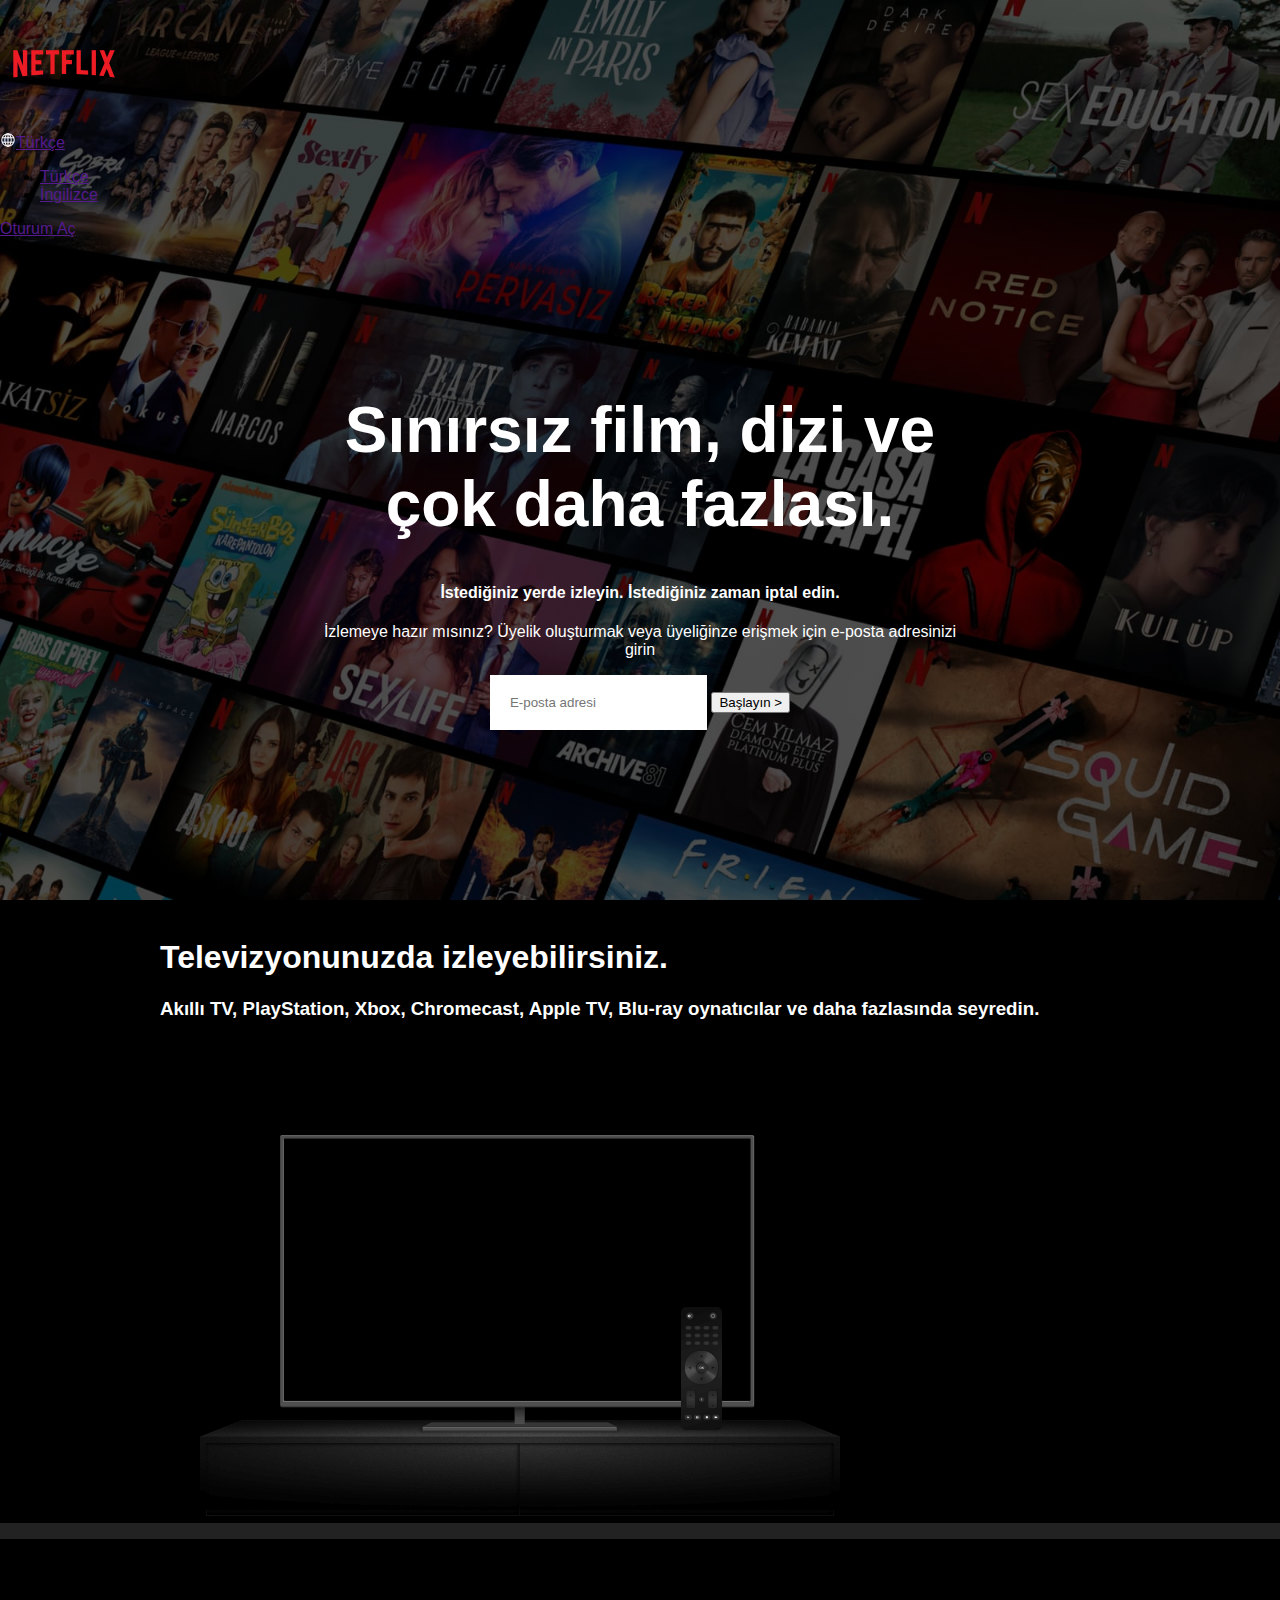
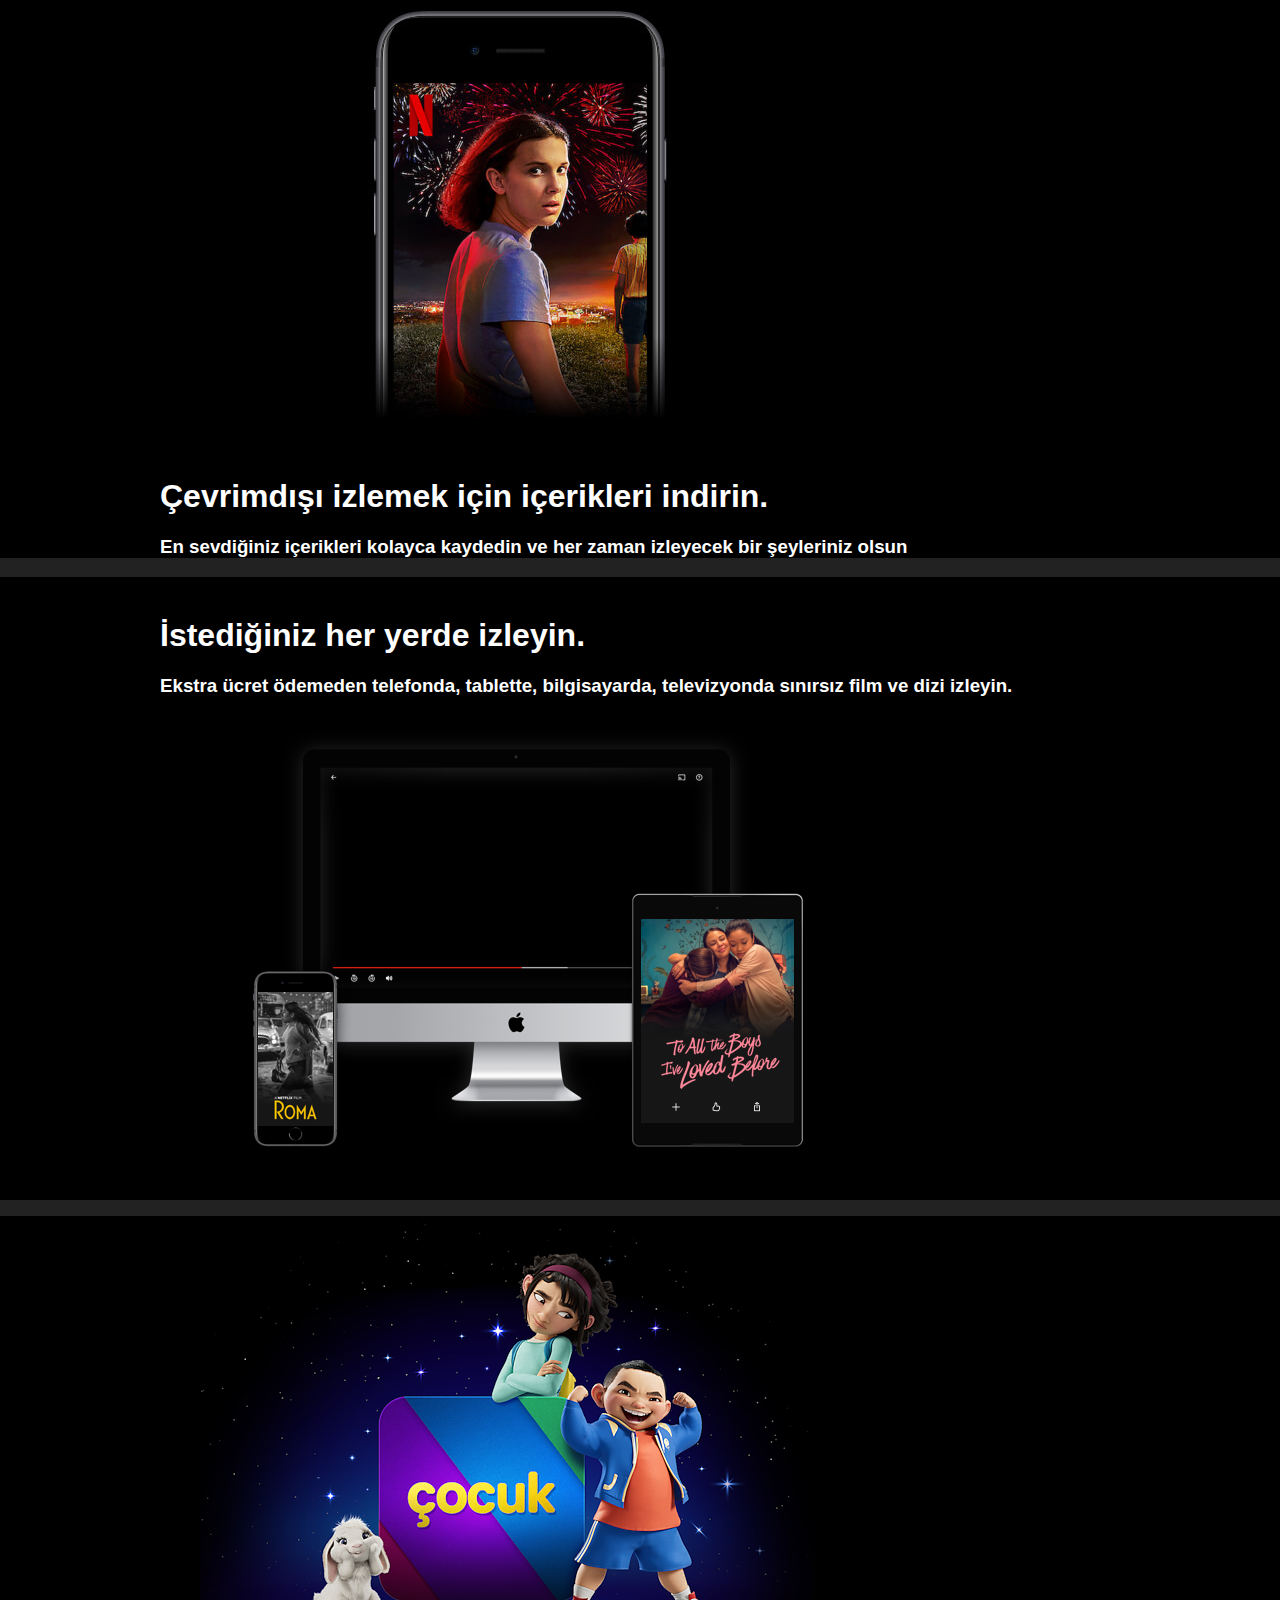
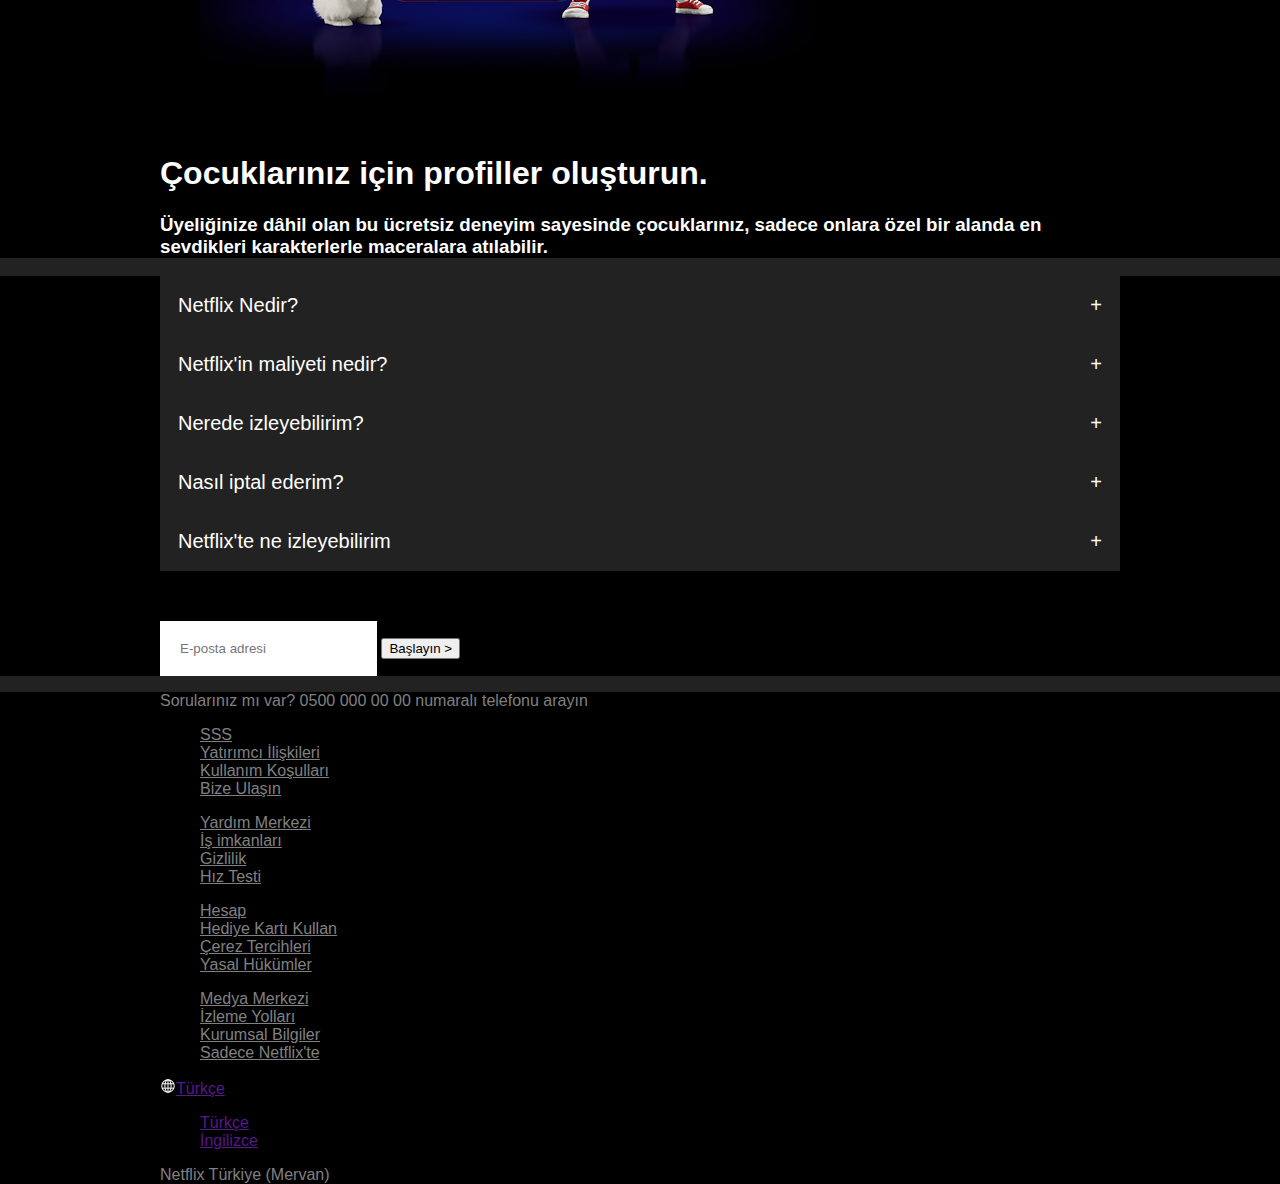
<file: index.html>
<!DOCTYPE html>
<html lang="en">
<head>
    <meta charset="UTF-8">
    <meta http-equiv="X-UA-Compatible" content="IE=edge">
    <meta name="viewport" content="width=device-width, initial-scale=1.0">
    <title>Document</title>
    <!-- Bootstrap -->
    <link href="https://cdn.jsdelivr.net/npm/bootstrap@5.2.0-beta1/dist/css/bootstrap.min.css" rel="stylesheet" integrity="sha384-0evHe/X+R7YkIZDRvuzKMRqM+OrBnVFBL6DOitfPri4tjfHxaWutUpFmBp4vmVor" crossorigin="anonymous">
    <!-- My CSS -->
    <link rel="stylesheet" href="style.css">
    
</head>
<body>
    <!-- Hero image -->
    <div class="hero-image">
        <!-- Navbar -->
        <nav class="navbar">
            <div class="container">
                <a href="" class="navbar-brand"><img src="img/netflix_logo.png" alt=""></a>
                <form class="d-flex" action="">
                    <div class="dropdown">
                        <a href="" class="btn text-white dropdown-toggle" role="button" id="dropdownMenuLink" data-bs-toggle="dropdown"
                        aria-expanded="false">
                        <span><img src="img/world.png" alt=""></span>Türkçe
                    </a>
                    <ul class="dropdown-menu" aria-labelledby="dropdownMenuLink">
                        <li><a href="" class="dropdown-item">Türkçe</a></li>
                        <li><a href="" class="dropdown-item">İngilizce</a></li>
                    </ul>
                    </div>
                    <a href="" class="btn btn-danger mx-3" role="button">Oturum Aç</a>
                </form>
            </div>
        </nav>

        <!-- Hero Text -->
        <div class="hero-text">
            <h1>Sınırsız film, dizi ve çok daha fazlası.</h1>
            <h4>İstediğiniz yerde izleyin. İstediğiniz zaman iptal edin.</h4>
            <p>İzlemeye hazır mısınız? Üyelik oluşturmak veya üyeliğinze erişmek için e-posta adresinizi girin</p>
            <div class="input-group mb-3">
                <input type="text" class="col-sm-8 col-12 form-control mt-3 " placeholder="E-posta adresi" aria-label="Recipient's username"
                aria-describedby="button-addon2">
                <button class="col-sm-4 col-12 btn btn-danger mt-3" type="button" id="button-addon2">Başlayın  ></button>
            </div>
        </div>
    </div>
    <!-- Container-1 -->
    <div class="container-fluid arkaplan mt-2">
        <div class="row">
            <div class="col-lg-6 col-12">
                <br>
                <div class="text mt-5">
                    <h1>Televizyonunuzda izleyebilirsiniz.</h1>
                    <h3>Akıllı TV, PlayStation, Xbox, Chromecast, Apple TV, Blu-ray oynatıcılar ve daha
                        fazlasında seyredin.</h3>
                </div>
            </div>
            <div class="col-lg-6 col-12">
                <figure class="figure">
                    <img src="img/resim1.png" class="figure-img img-fluid rounded" alt="">
                </figure>
            </div>
        </div>
    </div>

    <!-- Container-2 -->
    <div class="container-fluid arkaplan mt-2">
        <div class="row">
            <div class="col-lg-6 col-12 order-lg-1 order-2">
                <figure class="figure">
                    <img src="img/resim2.jpg" alt="" class="figure-img img-fluid rounded">
                </figure>
            </div>
            <div class="col-lg-6 col-12 order-lg-2 order-1">
                <br>
                <div class="text mt-5">
                    <h1>Çevrimdışı izlemek için içerikleri indirin.</h1>
                    <h3>En sevdiğiniz içerikleri kolayca kaydedin ve her zaman izleyecek bir şeyleriniz olsun</h3>
                </div>
               
            </div>
        </div>
    </div>

    <!-- Container-3 -->
    <div class="container-fluid arkaplan mt-2">
        <div class="row">
            <div class="col-lg-6 col-12">
                <br>
                <div class="text mt-5">
                    <h1>İstediğiniz her yerde izleyin.</h1>
                    <h3>Ekstra ücret ödemeden telefonda, tablette, bilgisayarda, televizyonda sınırsız film ve dizi izleyin.</h3>
                </div>
            </div>

            <div class="col-lg-6 col-12">
                <figure class="figure">
                    <img src="img/resim3.png" alt="" class="figure-img img-fluid rounded">
                </figure>
            </div>
        </div>
    </div>


    <!-- Container-4 -->
    <div class="container-fluid arkaplan mt-2">
        <div class="row">
            <div class="col-lg-6 col-12 order-lg-1 order-2">
                <figure class="figure">
                    <img src="img/resim4.png" alt="" class="figure-img img-fluid rounded">
                </figure>
            </div>
            <div class="col-lg-6 col-12 order-lg-2 order-1">
                <br>
                <div class="text mt-5">
                    <h1>
                        Çocuklarınız için profiller oluşturun.
                    </h1>
                    <h3>
                        Üyeliğinize dâhil olan bu ücretsiz deneyim sayesinde çocuklarınız, sadece onlara özel bir alanda en sevdikleri
                        karakterlerle maceralara atılabilir.
                    </h3>
                </div>
               
            </div>
        </div>
    </div>

    <!-- Accorddion -->
    <div class="container-fluid arkaplan mt-2">
        <div class="row w-100">
            <div class="col-sm-9 col-12 m-auto mt-5">
                <button class="accordion">Netflix Nedir?</button>
                <div class="panel">
                    <p>
                        Netflix; internet bağlantılı binlerce cihazda ödüllü diziler, filmler, animeler, belgeseller ve daha fazlasını içeren
                        geniş bir arşiv sunan bir yayın hizmetidir.
                        
                        Tek bir reklam olmadan, istediğiniz kadar, istediğiniz zaman izleyebilirsiniz - hepsi aylık düşük bir ücret
                        karşılığında. Her zaman keşfedilecek yeni bir şeyler var, üstelik her hafta yeni diziler ve filmler ekleniyor!
                    </p>
                </div>

                <button class="accordion mt-2">Netflix'in maliyeti nedir?</button>
                <div class="panel">
                    <p>
                        Netflix'i akıllı telefonunuz, tabletiniz, Akıllı TV'niz, dizüstü bilgisayarınız veya yayın cihazınızda sabit bir aylık
                        ücretle izleyin. Aylık plan ücretleri 26,99 TL ile 54,99 TL arasında değişmektedir. Ekstra maliyet yok, sözleşme yok.
                    </p>
                </div>

                <button class="accordion mt-2">Nerede izleyebilirim?</button>
                <div class="panel">
                    <p>
                        İstediğiniz yerde, istediğiniz zaman izleyin. Bilgisayarınızda netflix.com adresinden veya akıllı TV'ler, akıllı
                        telefonlar, tabletler, medya oynatıcılar ve oyun konsolları dahil Netflix uygulamasını sunan, internet bağlantılı
                        herhangi bir cihazda anında izlemek için Netflix hesabınızla oturum açın.
                        
                        Favori içeriklerinizi iOS, Android veya Windows 10 uygulamasıyla da indirebilirsiniz. Seyahatteyken ve internet
                        bağlantısı olmadan izlemek için indirilenleri kullanın. Netflix'i her yere beraberinizde götürün.
                    </p>
                </div>

                <button class="accordion mt-2">Nasıl iptal ederim?</button>
                <div class="panel">
                    <p>
                        Netflix esnektir. Sinir bozucu hiçbir sözleşme ve taahhüt yoktur. Hesabınızı çevrimiçi olarak iki tıklamayla kolayca
                        iptal edebilirsiniz. İptal ücreti yoktur - hesabınızı istediğiniz zaman başlatın veya durdurun.
                    </p>
                </div>
                
                <button class="accordion mt-2">Netflix'te ne izleyebilirim</button>
                <div class="panel">
                    <p>
                        Netflix, uzun metrajlı filmler, belgeseller, diziler ve programlar, anime, ödüllü Netflix orijinal içerikleri ve daha
                        fazlasından oluşan kapsamlı bir kütüphaneye sahiptir. İstediğiniz her zaman, istediğiniz kadar çok şey izleyin.
                    </p>
                </div>

                <p class="mt-5 text-light">İzlemeye hazır mısınız? Üyelik oluşturmak veya üyeliğinze erişmek için e-posta adresinizi girin</p>
                <div class="input-group mb-3">
                    <input type="text" class="col-sm-8 col-12 form-control mt-3 " placeholder="E-posta adresi" aria-label="Recipient's username"
                    aria-describedby="button-addon2">
                    <button class="col-sm-4 col-12 btn btn-danger mt-3" type="button" id="button-addon2">Başlayın  ></button>
                </div>
            </div>
        </div>
    </div>

    <!-- Footer -->
    <div class="container-fluid arkaplan mt-2">
        <footer class="row">
            <p class="mt-5">Sorularınız mı var? 0500 000 00 00 numaralı telefonu arayın</p>

            <div class="col-lg-3 col-6">
                <ul class="navbar-nav">
                    <li class="nav-item mb-2"><a href="" class="nav-link">SSS</a></li>
                    <li class="nav-item mb-2"><a href="" class="nav-link">Yatırımcı İlişkileri</a></li>
                    <li class="nav-item mb-2"><a href="" class="nav-link">Kullanım Koşulları</a></li>
                    <li class="nav-item mb-2"><a href="" class="nav-link">Bize Ulaşın</a></li>
                </ul>
            </div>

            <div class="col-lg-3 col-6">
                <ul class="navbar-nav">
                    <li class="nav-item mb-2"><a href="" class="nav-link">Yardım Merkezi</a></li>
                    <li class="nav-item mb-2"><a href="" class="nav-link">İş imkanları</a></li>
                    <li class="nav-item mb-2"><a href="" class="nav-link">Gizlilik</a></li>
                    <li class="nav-item mb-2"><a href="" class="nav-link">Hız Testi</a></li>
                </ul>
            </div>

            <div class="col-lg-3 col-6">
                <ul class="navbar-nav">
                    <li class="nav-item mb-2"><a href="" class="nav-link">Hesap</a></li>
                    <li class="nav-item mb-2"><a href="" class="nav-link">Hediye Kartı Kullan</a></li>
                    <li class="nav-item mb-2"><a href="" class="nav-link">Çerez Tercihleri</a></li>
                    <li class="nav-item mb-2"><a href="" class="nav-link">Yasal Hükümler</a></li>
                </ul>
            </div>

            <div class="col-lg-3 col-6">
                <ul class="navbar-nav">
                    <li class="nav-item mb-2"><a href="" class="nav-link">Medya Merkezi</a></li>
                    <li class="nav-item mb-2"><a href="" class="nav-link">İzleme Yolları</a></li>
                    <li class="nav-item mb-2"><a href="" class="nav-link">Kurumsal Bilgiler</a></li>
                    <li class="nav-item mb-2"><a href="" class="nav-link">Sadece Netflix'te</a></li>
                </ul>
            </div>
        </footer>

        <div class="row">
            <div class="dropdown mb-4">
                <a href="" class="btn text-white dropdown-toggle" role="button" id="dropdownMenuLink" data-bs-toggle="dropdown"
                aria-expanded="false">
                <span><img src="img/world.png" alt=""></span>Türkçe
            </a>
            <ul class="dropdown-menu" aria-labelledby="dropdownMenuLink">
                <li><a href="" class="dropdown-item">Türkçe</a></li>
                <li><a href="" class="dropdown-item">İngilizce</a></li>
            </ul>
            </div>
            <p class="p-footer">Netflix Türkiye (Mervan)</p>
        </div>
    </div>
            




    <!-- JavaScript Bundle with Popper -->
    <script src="https://cdn.jsdelivr.net/npm/bootstrap@5.2.0-beta1/dist/js/bootstrap.bundle.min.js" integrity="sha384-pprn3073KE6tl6bjs2QrFaJGz5/SUsLqktiwsUTF55Jfv3qYSDhgCecCxMW52nD2" crossorigin="anonymous"></script>
</body>
</html>
</file>
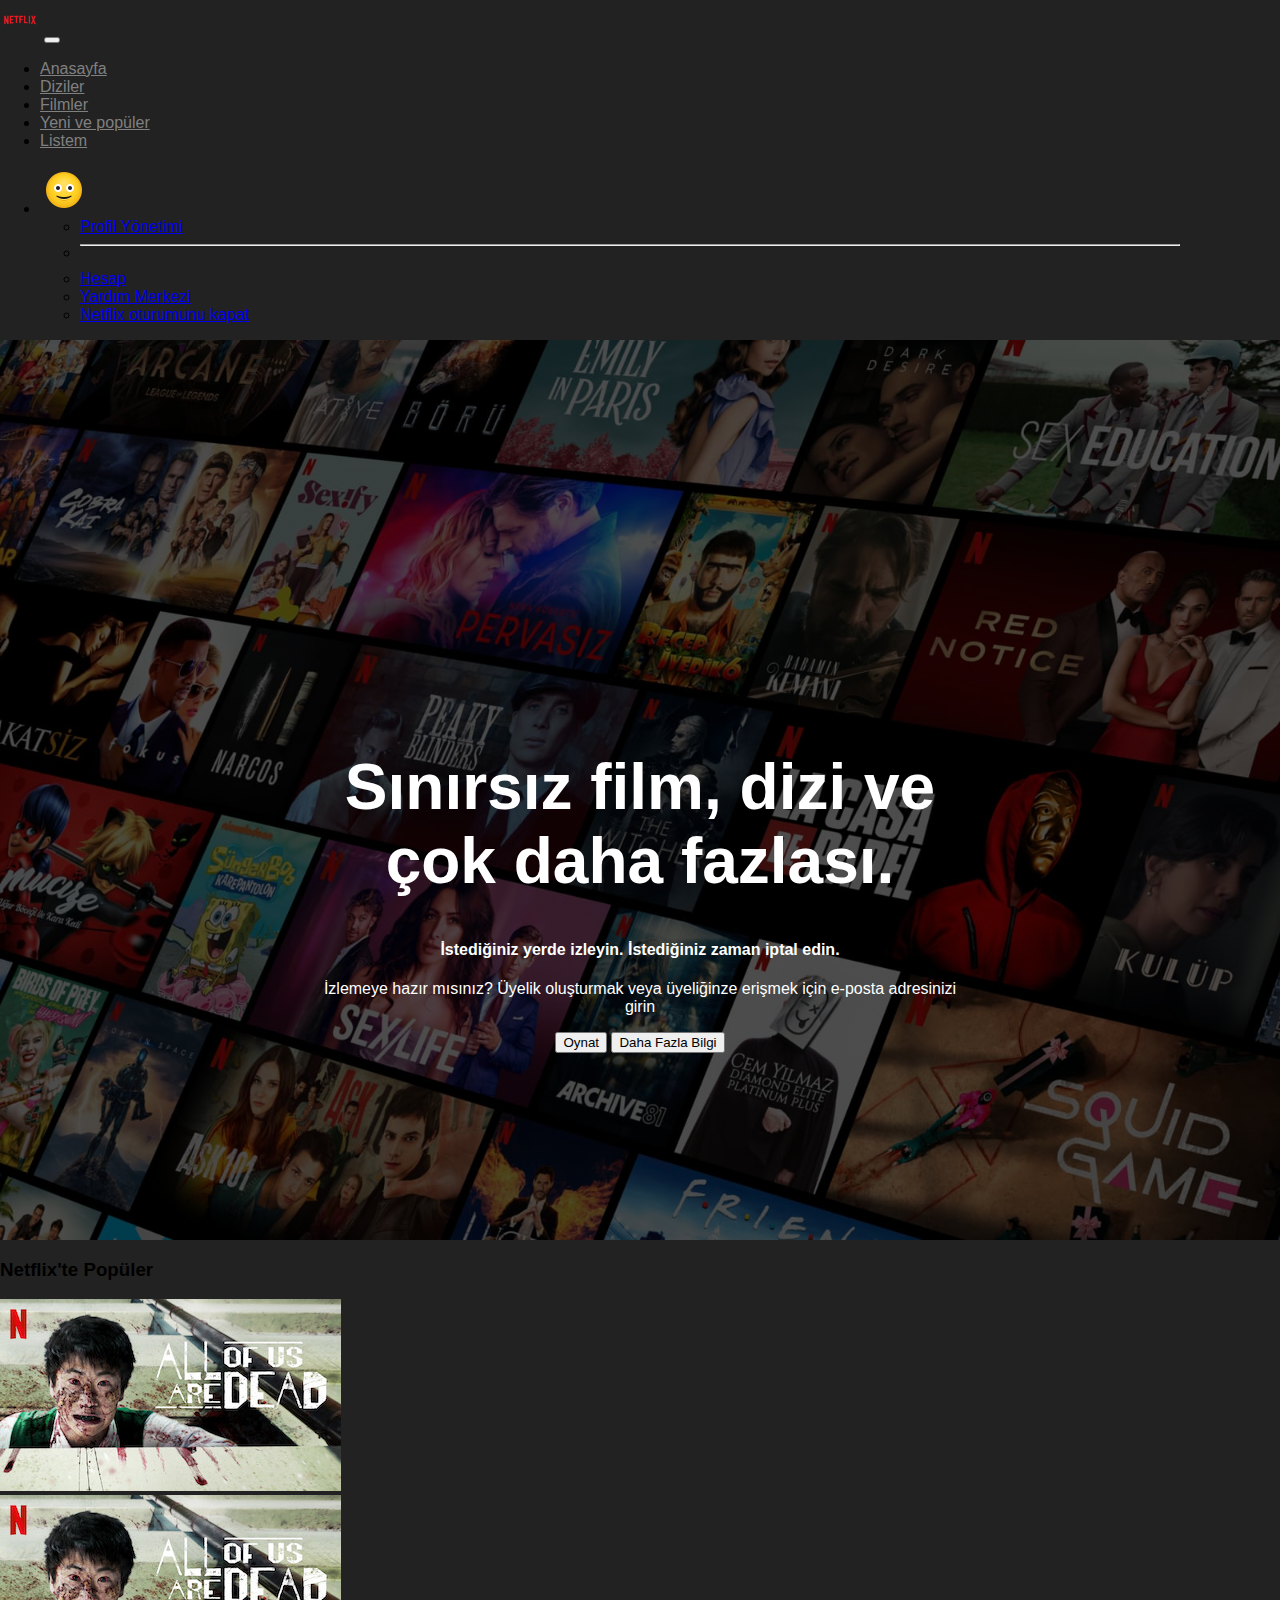
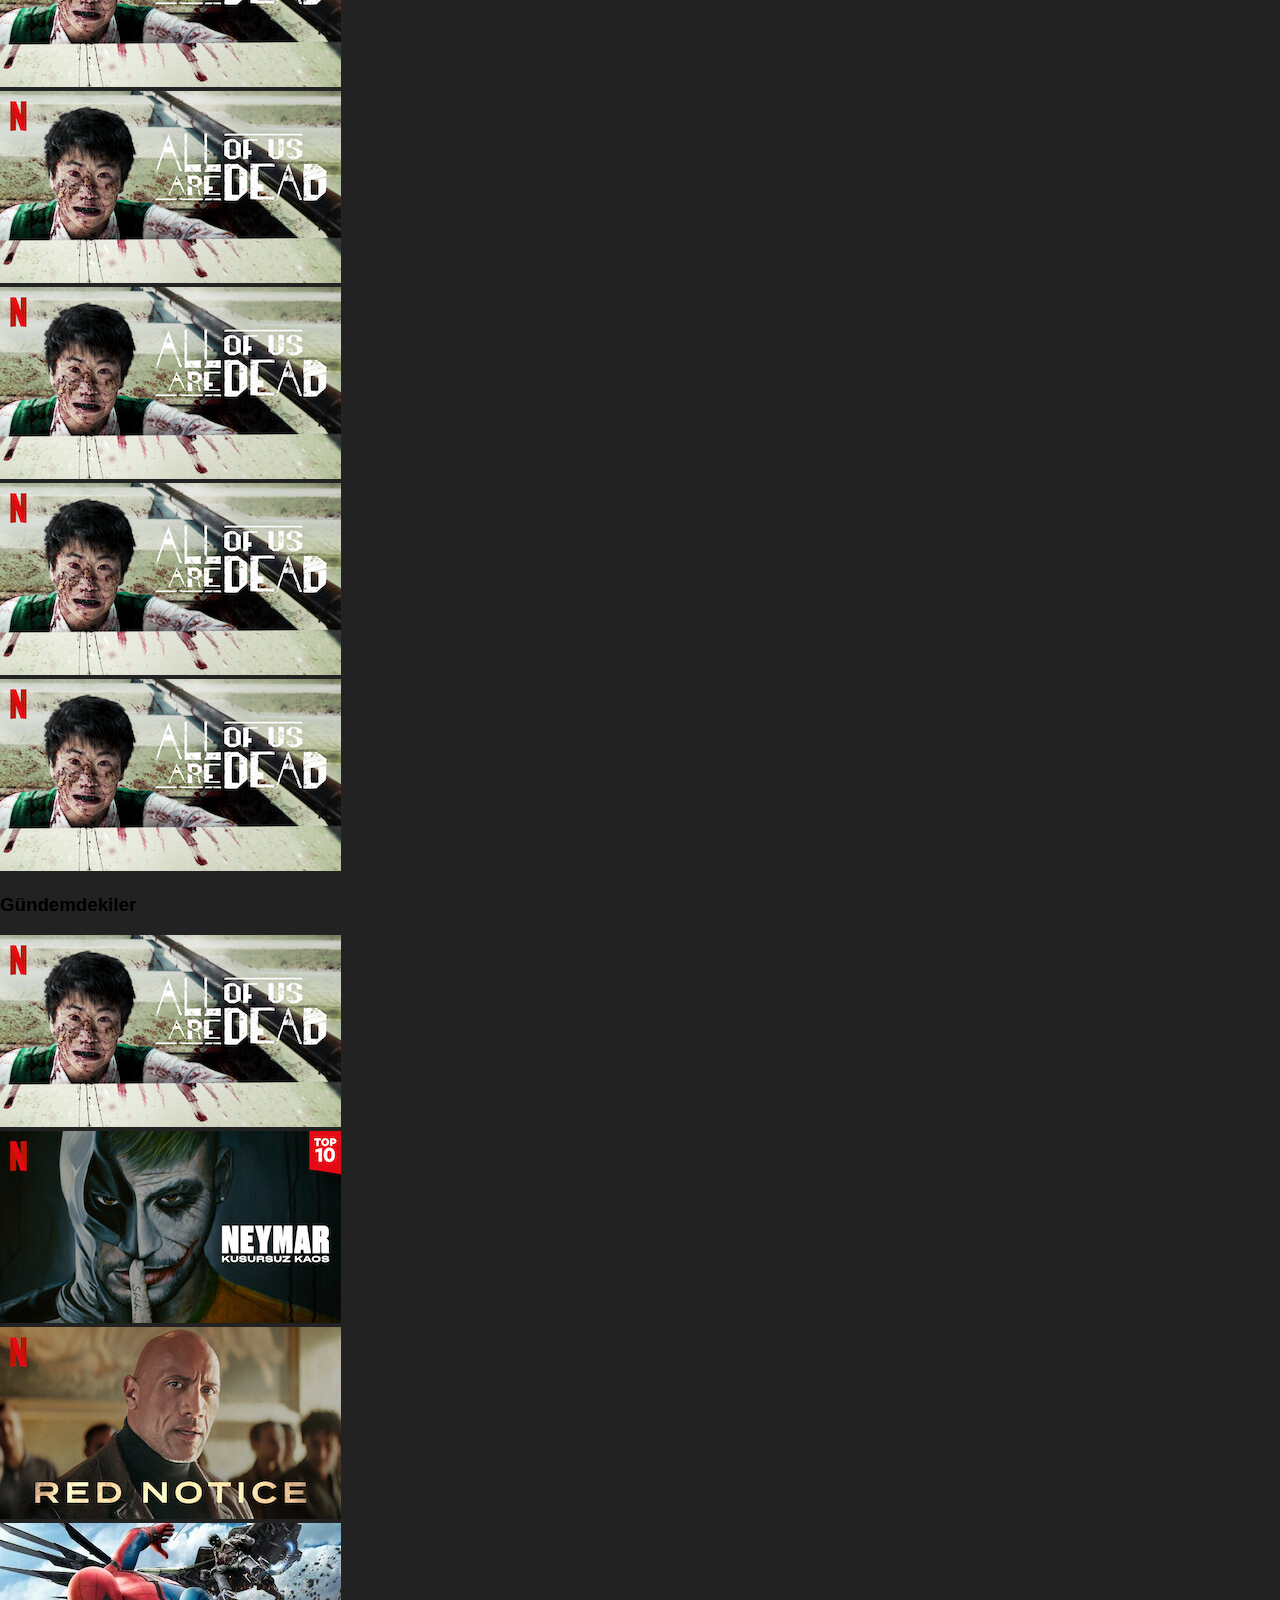
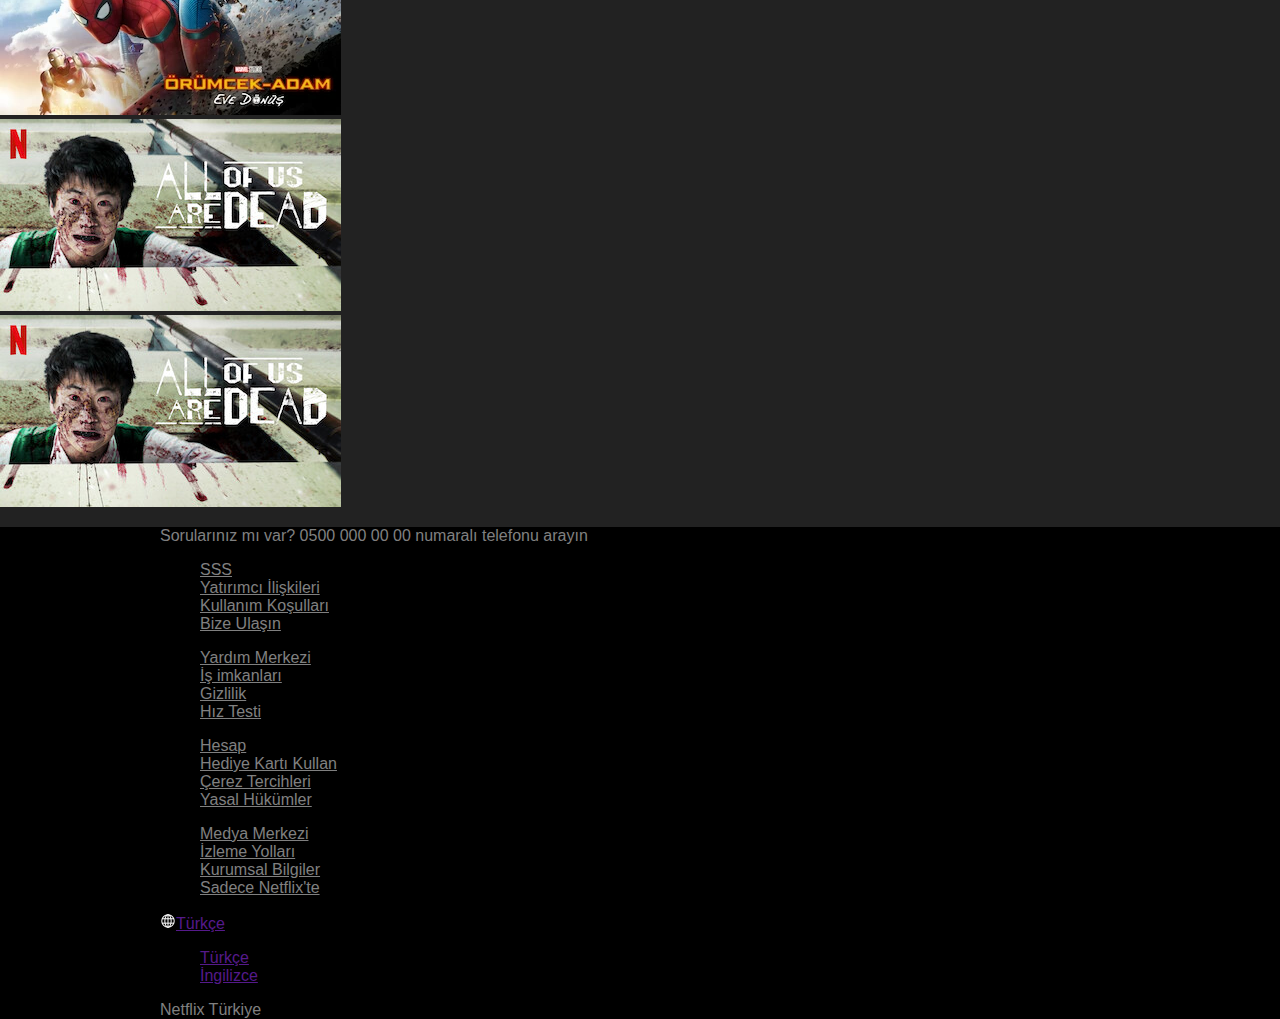
<file: browse-index.html>
<!DOCTYPE html>
<html lang="en">
<head>
    <meta charset="UTF-8">
    <meta http-equiv="X-UA-Compatible" content="IE=edge">
    <meta name="viewport" content="width=device-width, initial-scale=1.0">
    <title>Filmler</title>
    <!-- Bootstrap -->
    <link href="https://cdn.jsdelivr.net/npm/bootstrap@5.2.0-beta1/dist/css/bootstrap.min.css" rel="stylesheet" integrity="sha384-0evHe/X+R7YkIZDRvuzKMRqM+OrBnVFBL6DOitfPri4tjfHxaWutUpFmBp4vmVor" crossorigin="anonymous">
    <!-- My CSS -->
    <link rel="stylesheet" href="style.css">
</head>
<body>
    <!-- Navbar -->
    <nav class="navbar navbar-expand-lg bg-black fixed-top navbar-dark">
        <div class="container-fluid">
          <a class="navbar-brand" href="#"><img src="img/netflix_logo.png" width="40" alt=""></a>
          <button class="navbar-toggler" type="button" data-bs-toggle="collapse" data-bs-target="#navbarNavDropdown" aria-controls="navbarNavDropdown" aria-expanded="false" aria-label="Toggle navigation">
            <span class="navbar-toggler-icon"></span>
          </button>
          <div class="collapse navbar-collapse" id="navbarNavDropdown">
            <ul class="navbar-nav me-auto mb-2 mb-lg-0">
              <li class="nav-item">
                <a class="nav-link" aria-current="page" href="#">Anasayfa</a>
              </li>
              <li class="nav-item">
                <a class="nav-link" href="#">Diziler</a>
              </li>
              <li class="nav-item">
                <a class="nav-link" href="#">Filmler</a>
              </li>
              <li class="nav-item">
                <a class="nav-link" href="#">Yeni ve popüler</a>
              </li>
              <li class="nav-item">
                <a class="nav-link" href="#">Listem</a>
              </li>
            </ul>
          </div>

          <div class="collapse navbar-collapse d-flex justify-content-end" id="navbarNavDropdown">
            <ul class="navbar-nav">
              <li class="nav-item dropdown" style="margin-right: 100px;">
                <a class="nav-link dropdown-toggle" href="#" id="navbarDropdownMenuLink" role="button" data-bs-toggle="dropdown" aria-expanded="false">
                  <img src="img/smile-profil.png" alt="">
                </a>
                <ul class="dropdown-menu" aria-labelledby="navbarDropdownMenuLink">
                  <li><a class="dropdown-item" href="#">Profil Yönetimi</a></li>
                  <li>
                      <hr class="dropdown-divider">
                  </li>
                  <li><a class="dropdown-item" href="#">Hesap</a></li>
                  <li><a class="dropdown-item" href="#">Yardım Merkezi</a></li>
                  <li><a class="dropdown-item" href="#">Netflix oturumunu kapat</a></li>
                </ul>
              </li>
            </ul>
          </div>
        </div>
    </nav>

      <!-- Hero image -->
      <div class="hero-image">

        <div class="hero-text">
            <h1>Sınırsız film, dizi ve çok daha fazlası.</h1>
            <h4>İstediğiniz yerde izleyin. İstediğiniz zaman iptal edin.</h4>
            <p>İzlemeye hazır mısınız? Üyelik oluşturmak veya üyeliğinze erişmek için e-posta adresinizi girin</p>

            <button class="btn btn-secondary btn-lg mt-3">Oynat</button>
            <button class="btn btn-secondary btn-lg mt-3">Daha Fazla Bilgi</button>
        </div>

      </div>

      <div class="container">
          <div class="row mt-5">

            <h3 class="text-light">Netflix'te Popüler</h3>

            <div class="col-md-2 col-4 mt-1">
                <a href="video.html">
                    <img src="img/film1.jpg" class="w-100" alt="">
                </a>
            </div>

            <div class="col-md-2 col-4 mt-1">
                <a href="video.html">
                    <img src="img/film1.jpg" class="w-100" alt="">
                </a>
            </div>

            <div class="col-md-2 col-4 mt-1">
                <a href="video.html">
                    <img src="img/film1.jpg" class="w-100" alt="">
                </a>
            </div>

            <div class="col-md-2 col-4 mt-1">
                <a href="video.html">
                    <img src="img/film1.jpg" class="w-100" alt="">
                </a>
            </div>

            <div class="col-md-2 col-4 mt-1">
                <a href="video.html">
                    <img src="img/film1.jpg" class="w-100" alt="">
                </a>
            </div>

            <div class="col-md-2 col-4 mt-1">
                <a href="video.html">
                    <img src="img/film1.jpg" class="w-100" alt="">
                </a>
            </div>

          </div>

          <div class="row mt-5">
              <h3 class="text-light"> Gündemdekiler</h3>

              <div class="col-md-2 col-4 mt-1">
                <a href="video.html">
                    <img src="img/film1.jpg" class="w-100" alt="">
                </a>
            </div>

            <div class="col-md-2 col-4 mt-1">
                <a href="video.html">
                    <img src="img/film2.jpg" class="w-100" alt="">
                </a>
            </div>

            <div class="col-md-2 col-4 mt-1">
                <a href="video.html">
                    <img src="img/film3.jpg" class="w-100" alt="">
                </a>
            </div>

            <div class="col-md-2 col-4 mt-1">
                <a href="video.html">
                    <img src="img/film4.webp" class="w-100" alt="">
                </a>
            </div>

            <div class="col-md-2 col-4 mt-1">
                <a href="video.html">
                    <img src="img/film1.jpg" class="w-100" alt="">
                </a>
            </div>

            <div class="col-md-2 col-4 mt-1">
                <a href="video.html">
                    <img src="img/film1.jpg" class="w-100" alt="">
                </a>
            </div>
          </div>
      </div>


      <!-- Footer -->
    <div class="container-fluid arkaplan mt-2">
        <footer class="row">
            <p class="mt-5">Sorularınız mı var? 0500 000 00 00 numaralı telefonu arayın</p>

            <div class="col-lg-3 col-6">
                <ul class="navbar-nav">
                    <li class="nav-item mb-2"><a href="" class="nav-link">SSS</a></li>
                    <li class="nav-item mb-2"><a href="" class="nav-link">Yatırımcı İlişkileri</a></li>
                    <li class="nav-item mb-2"><a href="" class="nav-link">Kullanım Koşulları</a></li>
                    <li class="nav-item mb-2"><a href="" class="nav-link">Bize Ulaşın</a></li>
                </ul>
            </div>

            <div class="col-lg-3 col-6">
                <ul class="navbar-nav">
                    <li class="nav-item mb-2"><a href="" class="nav-link">Yardım Merkezi</a></li>
                    <li class="nav-item mb-2"><a href="" class="nav-link">İş imkanları</a></li>
                    <li class="nav-item mb-2"><a href="" class="nav-link">Gizlilik</a></li>
                    <li class="nav-item mb-2"><a href="" class="nav-link">Hız Testi</a></li>
                </ul>
            </div>

            <div class="col-lg-3 col-6">
                <ul class="navbar-nav">
                    <li class="nav-item mb-2"><a href="" class="nav-link">Hesap</a></li>
                    <li class="nav-item mb-2"><a href="" class="nav-link">Hediye Kartı Kullan</a></li>
                    <li class="nav-item mb-2"><a href="" class="nav-link">Çerez Tercihleri</a></li>
                    <li class="nav-item mb-2"><a href="" class="nav-link">Yasal Hükümler</a></li>
                </ul>
            </div>

            <div class="col-lg-3 col-6">
                <ul class="navbar-nav">
                    <li class="nav-item mb-2"><a href="" class="nav-link">Medya Merkezi</a></li>
                    <li class="nav-item mb-2"><a href="" class="nav-link">İzleme Yolları</a></li>
                    <li class="nav-item mb-2"><a href="" class="nav-link">Kurumsal Bilgiler</a></li>
                    <li class="nav-item mb-2"><a href="" class="nav-link">Sadece Netflix'te</a></li>
                </ul>
            </div>
        </footer>

        <div class="row">
            <div class="dropdown mb-4">
                <a href="" class="btn text-white dropdown-toggle" role="button" id="dropdownMenuLink" data-bs-toggle="dropdown"
                aria-expanded="false">
                <span><img src="img/world.png" alt=""></span>Türkçe
            </a>
            <ul class="dropdown-menu" aria-labelledby="dropdownMenuLink">
                <li><a href="" class="dropdown-item">Türkçe</a></li>
                <li><a href="" class="dropdown-item">İngilizce</a></li>
            </ul>
            </div>
            <p class="p-footer">Netflix Türkiye </p>
        </div>
    </div>

    <!-- JavaScript Bundle with Popper -->
    <script src="https://cdn.jsdelivr.net/npm/bootstrap@5.2.0-beta1/dist/js/bootstrap.bundle.min.js" integrity="sha384-pprn3073KE6tl6bjs2QrFaJGz5/SUsLqktiwsUTF55Jfv3qYSDhgCecCxMW52nD2" crossorigin="anonymous"></script>
</body>
</html>
</file>
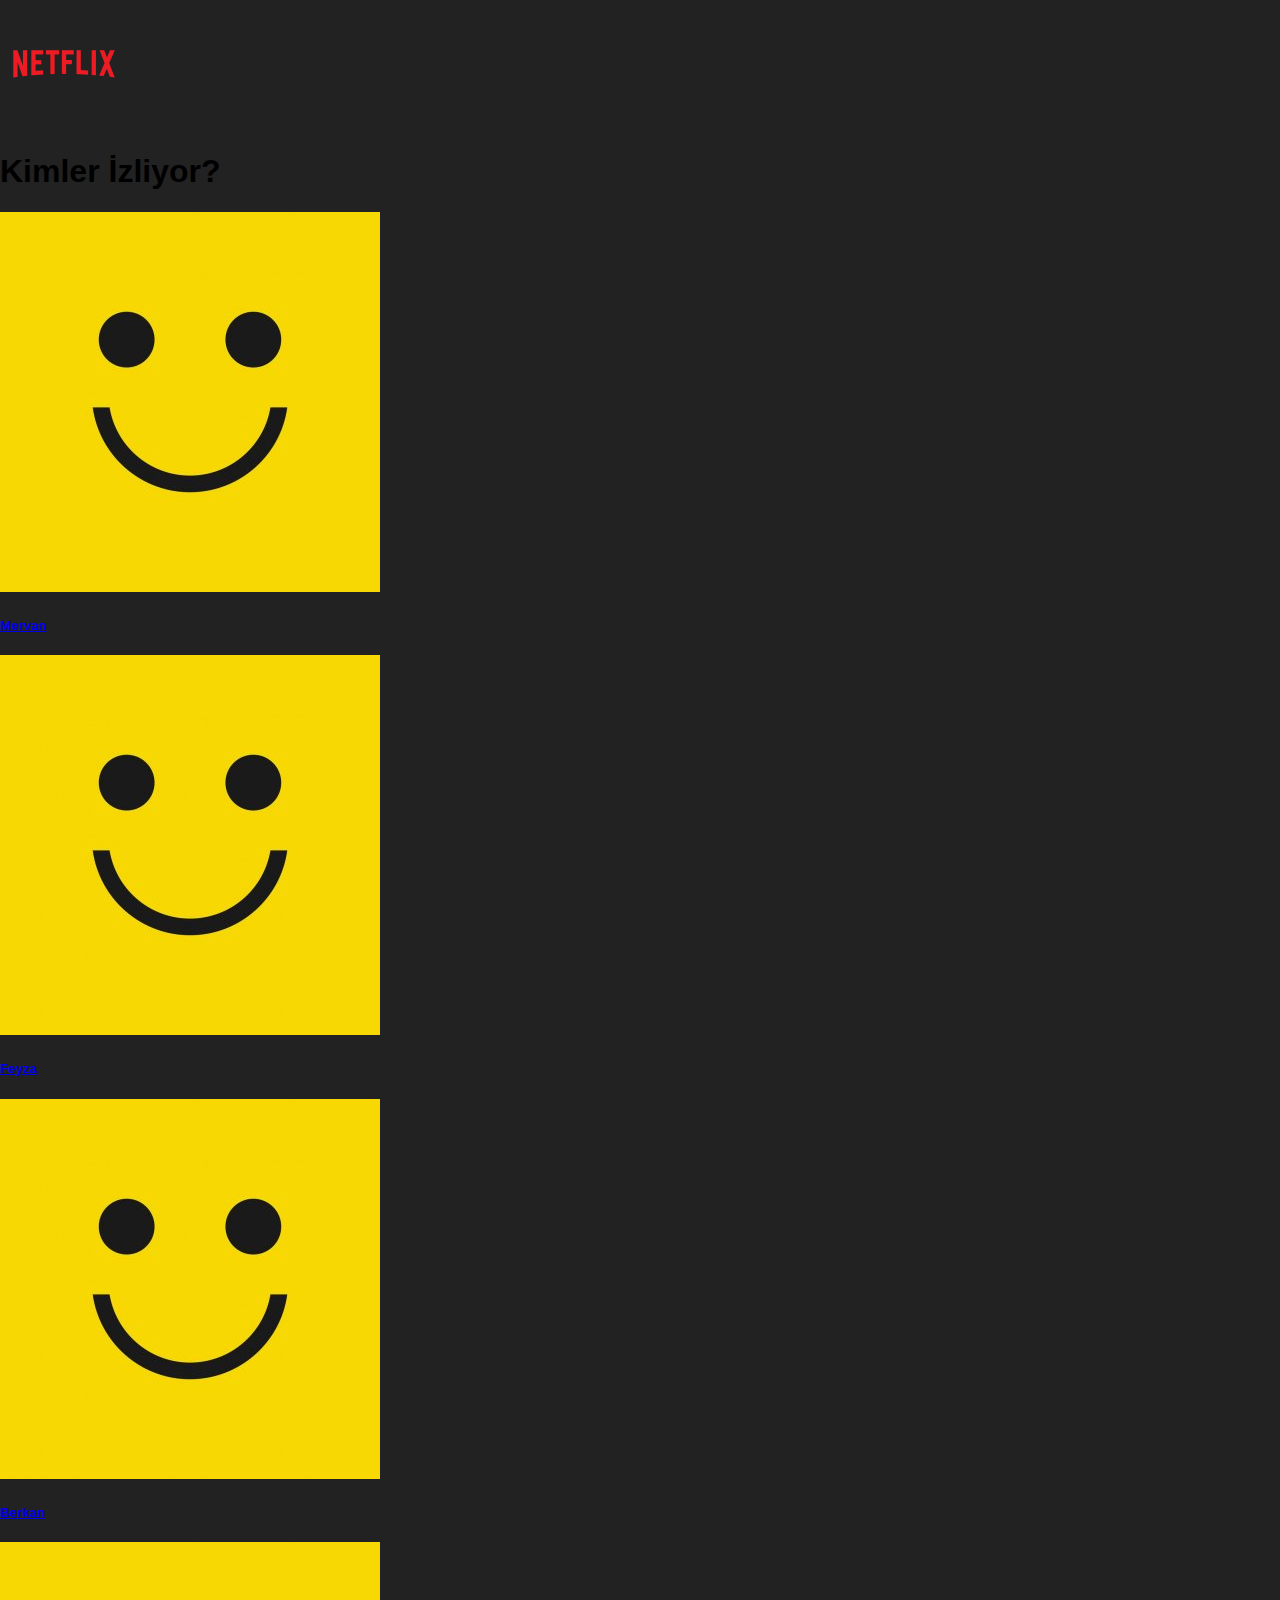
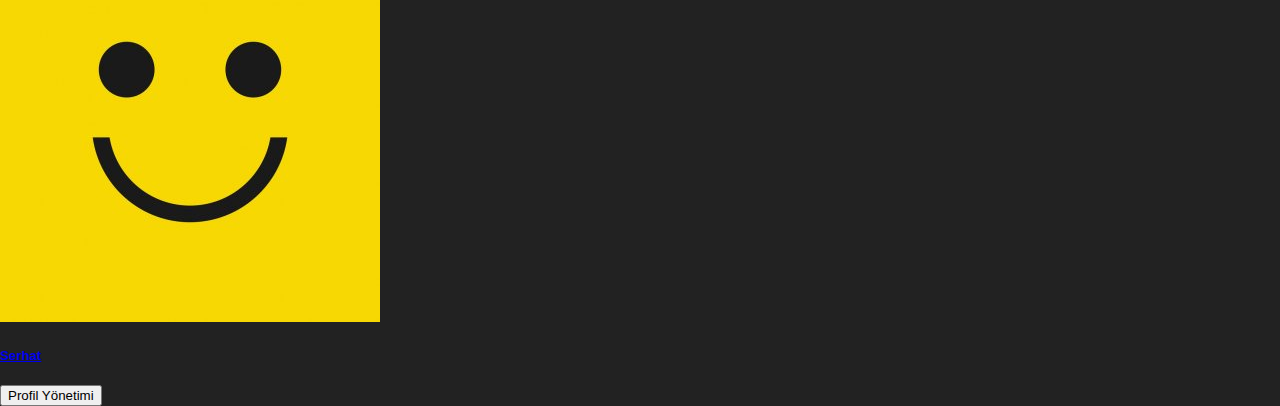
<file: browse.html>
<!DOCTYPE html>
<html lang="en">
<head>
    <meta charset="UTF-8">
    <meta http-equiv="X-UA-Compatible" content="IE=edge">
    <meta name="viewport" content="width=device-width, initial-scale=1.0">
    <title>Profil Seçimi</title>
    <!-- Bootstrap -->
    <link href="https://cdn.jsdelivr.net/npm/bootstrap@5.2.0-beta1/dist/css/bootstrap.min.css" rel="stylesheet" integrity="sha384-0evHe/X+R7YkIZDRvuzKMRqM+OrBnVFBL6DOitfPri4tjfHxaWutUpFmBp4vmVor" crossorigin="anonymous">
    <!-- My CSS -->
    <link rel="stylesheet" href="style.css">

    <style>
        .card img:hover {
            border: 4px solid white;
        }
        
        button:hover {
            border: 1px solid white;
            color: white !important;
        }
    </style>
</head>
<body>
    <nav class="navbar">
        <div class="container">
            <a href="" class="navbar-brand">
                <img src="img/netflix_logo.png" alt="">
            </a>
        </div>
    </nav>

    <!-- profil seçimi -->
    <div class="container">
        <div class="row w-75 m-auto bg-black bg-opacity-25">
            <h1 class="text-center text-light">Kimler İzliyor?</h1>

            <div class="col-3 mt-5 mb-5">
                <a href="browse-index.html" class="text-decoration-none text-secondary">
                    <div class="card bg-transparent">
                        <img src="img/smile-icon.jpg" class="card-img-top" alt="">
                        <div>
                            <h5 class="card-title text-center ">Mervan</h5>
                        </div>
                    </div>
                </a>
            </div>

            <div class="col-3 mt-5 mb-5">
                <a href="browse-index.html" class="text-decoration-none text-secondary">
                    <div class="card bg-transparent">
                        <img src="img/smile-icon.jpg" class="card-img-top" alt="">
                        <div>
                            <h5 class="card-title text-center ">Feyza</h5>
                        </div>
                    </div>
                </a>
            </div>

            <div class="col-3 mt-5 mb-5">
                <a href="browse-index.html" class="text-decoration-none text-secondary">
                    <div class="card bg-transparent">
                        <img src="img/smile-icon.jpg" class="card-img-top" alt="">
                        <div>
                            <h5 class="card-title text-center ">Berkan</h5>
                        </div>
                    </div>
                </a>
            </div>

            <div class="col-3 mt-5 mb-5">
                <a href="browse-index.html" class="text-decoration-none text-secondary">
                    <div class="card bg-transparent">
                        <img src="img/smile-icon.jpg" class="card-img-top" alt="">
                        <div>
                            <h5 class="card-title text-center ">Serhat</h5>
                        </div>
                    </div>
                </a>
            </div>

            <div class="buton mb-5 text-center">
                <button class="bg-dark text-secondary w-50 p-2 ">Profil Yönetimi</button>
            </div>
        </div>
    </div>



     <!-- JavaScript Bundle with Popper -->
     <script src="https://cdn.jsdelivr.net/npm/bootstrap@5.2.0-beta1/dist/js/bootstrap.bundle.min.js" integrity="sha384-pprn3073KE6tl6bjs2QrFaJGz5/SUsLqktiwsUTF55Jfv3qYSDhgCecCxMW52nD2" crossorigin="anonymous"></script>
</body>
</html>
</file>
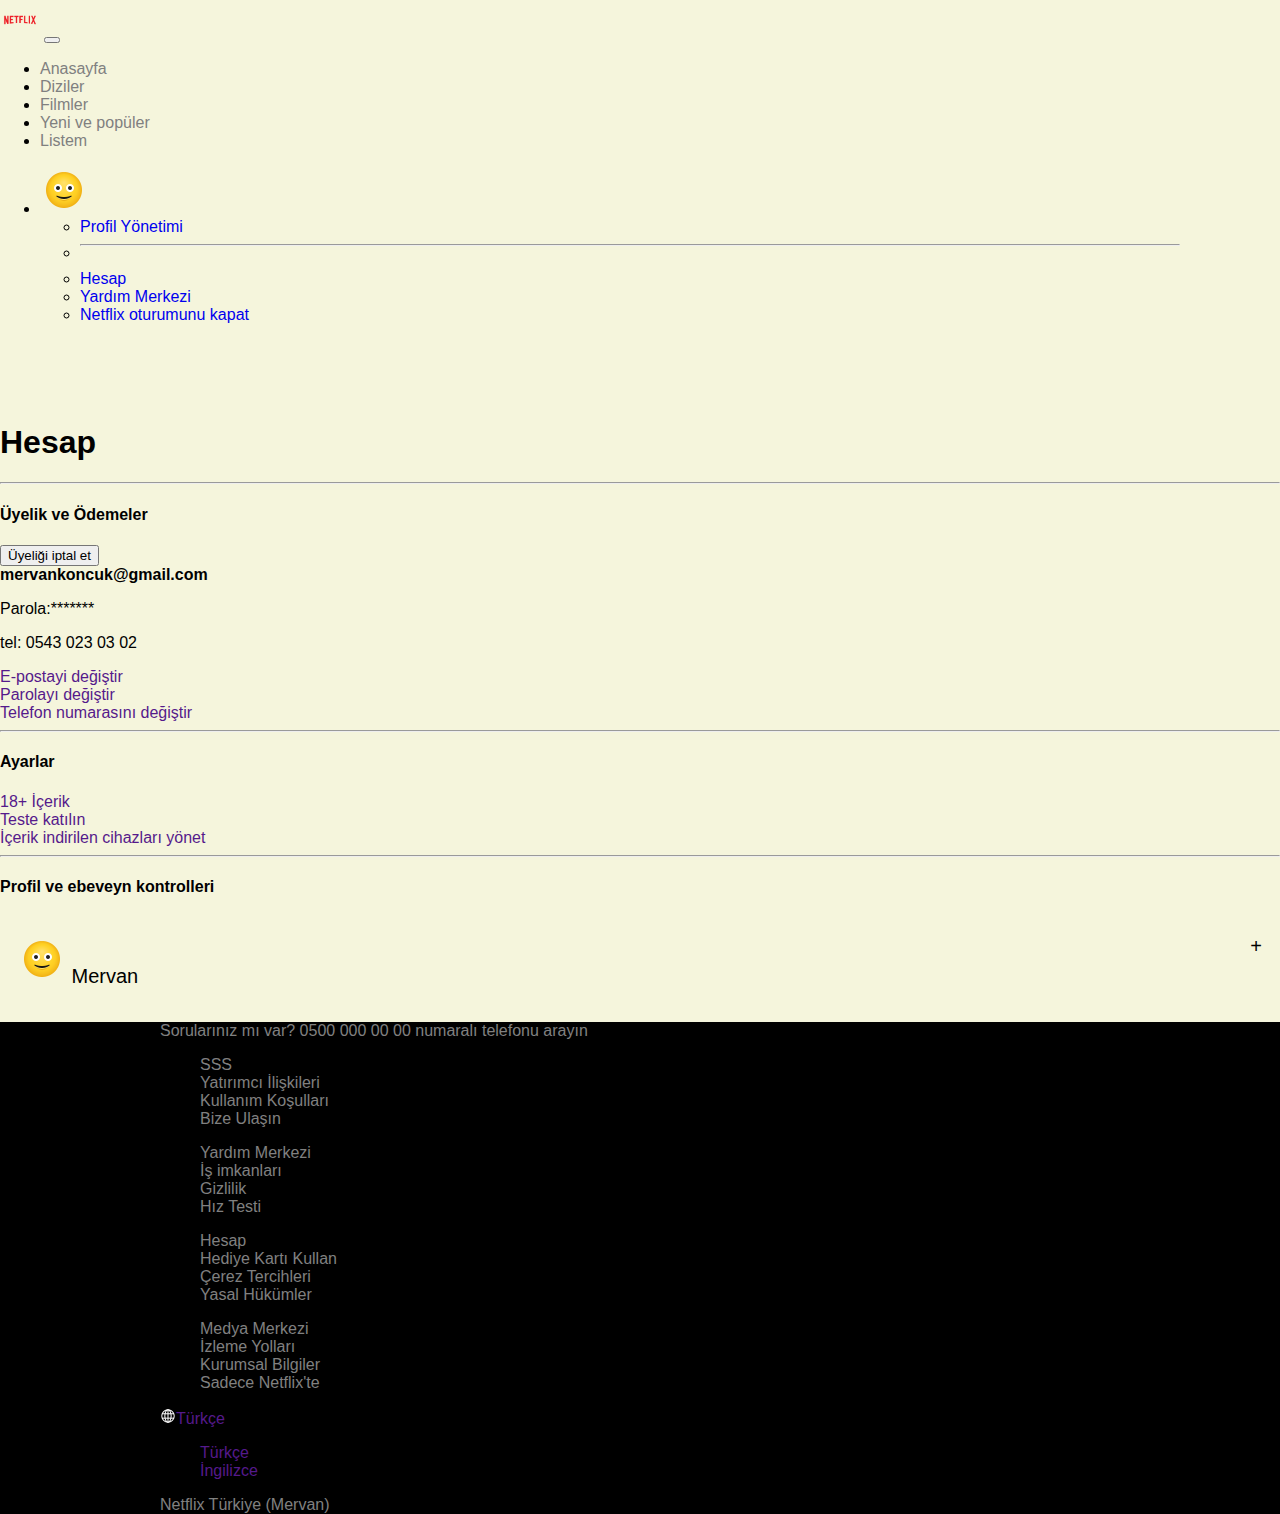
<file: hesap.html>
<!DOCTYPE html>
<html lang="en">
<head>
    <meta charset="UTF-8">
    <meta http-equiv="X-UA-Compatible" content="IE=edge">
    <meta name="viewport" content="width=device-width, initial-scale=1.0">
    <title>Hesap</title>
    <!-- Bootstrap -->
    <link href="https://cdn.jsdelivr.net/npm/bootstrap@5.2.0-beta1/dist/css/bootstrap.min.css" rel="stylesheet" integrity="sha384-0evHe/X+R7YkIZDRvuzKMRqM+OrBnVFBL6DOitfPri4tjfHxaWutUpFmBp4vmVor" crossorigin="anonymous">
    <!-- My CSS -->
    <link rel="stylesheet" href="style.css">
    <style>
        body, html {
            color: black;
            background-color: beige;
        }
        a {
            text-decoration: none;
        }
        a:hover {
            text-decoration: underline;
        }
        .container {
            margin-top: 100px;
        }
        .accordion, .panel {
            background-color: rgba(34, 34, 34, 0);
            color: black;
        }
    </style>
</head>
<body>
    <!-- Navbar -->
    <nav class="navbar navbar-expand-lg bg-black fixed-top navbar-dark">
        <div class="container-fluid">
          <a class="navbar-brand" href="#"><img src="img/netflix_logo.png" width="40" alt=""></a>
          <button class="navbar-toggler" type="button" data-bs-toggle="collapse" data-bs-target="#navbarNavDropdown" aria-controls="navbarNavDropdown" aria-expanded="false" aria-label="Toggle navigation">
            <span class="navbar-toggler-icon"></span>
          </button>
          <div class="collapse navbar-collapse" id="navbarNavDropdown">
            <ul class="navbar-nav me-auto mb-2 mb-lg-0">
              <li class="nav-item">
                <a class="nav-link" aria-current="page" href="#">Anasayfa</a>
              </li>
              <li class="nav-item">
                <a class="nav-link" href="#">Diziler</a>
              </li>
              <li class="nav-item">
                <a class="nav-link" href="#">Filmler</a>
              </li>
              <li class="nav-item">
                <a class="nav-link" href="#">Yeni ve popüler</a>
              </li>
              <li class="nav-item">
                <a class="nav-link" href="#">Listem</a>
              </li>
            </ul>
          </div>

          <div class="collapse navbar-collapse d-flex justify-content-end" id="navbarNavDropdown">
            <ul class="navbar-nav">
              <li class="nav-item dropdown" style="margin-right: 100px;">
                <a class="nav-link dropdown-toggle" href="#" id="navbarDropdownMenuLink" role="button" data-bs-toggle="dropdown" aria-expanded="false">
                  <img src="img/smile-profil.png" alt="">
                </a>
                <ul class="dropdown-menu" aria-labelledby="navbarDropdownMenuLink">
                  <li><a class="dropdown-item" href="#">Profil Yönetimi</a></li>
                  <li>
                      <hr class="dropdown-divider">
                  </li>
                  <li><a class="dropdown-item" href="#">Hesap</a></li>
                  <li><a class="dropdown-item" href="#">Yardım Merkezi</a></li>
                  <li><a class="dropdown-item" href="#">Netflix oturumunu kapat</a></li>
                </ul>
              </li>
            </ul>
          </div>
        </div>
    </nav>

    <!-- Hesap -->
    <div class="container">
        <div class="row">
            <div class="col">

                <div class="row">
                    <h1>Hesap</h1>
                    <hr>
                    <div class="col">
                        <h4>Üyelik ve Ödemeler</h4>
                        <button>Üyeliği iptal et</button>
                    </div>
                    <div class="col">
                        <strong>mervankoncuk@gmail.com</strong>
                        <p>Parola:*******</p>
                        <p>tel: 0543 023 03 02</p>
                    </div>
                    <div class="col">
                        <a href="">E-postayi değiştir</a> <br>
                        <a href="">Parolayı değiştir</a> <br>
                        <a href="">Telefon numarasını değiştir</a>
                    </div>
                </div>

                <div class="row">
                    <hr>
                    <div class="col">
                        <h4>Ayarlar</h4>
                    </div>

                    <div class="col">
                        <a href="">18+ İçerik</a> <br>
                        <a href="">Teste katılın</a> <br>
                        <a href="">İçerik indirilen cihazları yönet</a>
                    </div>
                </div>

                <div class="row">
                    <hr>
                    <div class="col">
                        <h4>Profil ve ebeveyn kontrolleri</h4>
                    </div>

                    <div class="col">
                        <button class="accordion"><img src="img/smile-profil.png" alt=""> Mervan</button>
                        <div class="panel">
                            <p>
                                <strong>Dil</strong> <br>
                                <a href="" class="text-end">Değiştir</a>
                            </p>
                            <hr>
                            <p>
                                <strong>İzleme Kısıtlamaları</strong> <br>
                                <a href="" class="text-end">Değiştir</a>
                            </p>
                        </div>
                    </div>
                </div>

            </div>
        </div>
    </div>

    <!-- Footer -->
    <div class="container-fluid arkaplan mt-2">
        <footer class="row">
            <p class="mt-5">Sorularınız mı var? 0500 000 00 00 numaralı telefonu arayın</p>

            <div class="col-lg-3 col-6">
                <ul class="navbar-nav">
                    <li class="nav-item mb-2"><a href="" class="nav-link">SSS</a></li>
                    <li class="nav-item mb-2"><a href="" class="nav-link">Yatırımcı İlişkileri</a></li>
                    <li class="nav-item mb-2"><a href="" class="nav-link">Kullanım Koşulları</a></li>
                    <li class="nav-item mb-2"><a href="" class="nav-link">Bize Ulaşın</a></li>
                </ul>
            </div>

            <div class="col-lg-3 col-6">
                <ul class="navbar-nav">
                    <li class="nav-item mb-2"><a href="" class="nav-link">Yardım Merkezi</a></li>
                    <li class="nav-item mb-2"><a href="" class="nav-link">İş imkanları</a></li>
                    <li class="nav-item mb-2"><a href="" class="nav-link">Gizlilik</a></li>
                    <li class="nav-item mb-2"><a href="" class="nav-link">Hız Testi</a></li>
                </ul>
            </div>

            <div class="col-lg-3 col-6">
                <ul class="navbar-nav">
                    <li class="nav-item mb-2"><a href="" class="nav-link">Hesap</a></li>
                    <li class="nav-item mb-2"><a href="" class="nav-link">Hediye Kartı Kullan</a></li>
                    <li class="nav-item mb-2"><a href="" class="nav-link">Çerez Tercihleri</a></li>
                    <li class="nav-item mb-2"><a href="" class="nav-link">Yasal Hükümler</a></li>
                </ul>
            </div>

            <div class="col-lg-3 col-6">
                <ul class="navbar-nav">
                    <li class="nav-item mb-2"><a href="" class="nav-link">Medya Merkezi</a></li>
                    <li class="nav-item mb-2"><a href="" class="nav-link">İzleme Yolları</a></li>
                    <li class="nav-item mb-2"><a href="" class="nav-link">Kurumsal Bilgiler</a></li>
                    <li class="nav-item mb-2"><a href="" class="nav-link">Sadece Netflix'te</a></li>
                </ul>
            </div>
        </footer>

        <div class="row">
            <div class="dropdown mb-4">
                <a href="" class="btn text-white dropdown-toggle" role="button" id="dropdownMenuLink" data-bs-toggle="dropdown"
                aria-expanded="false">
                <span><img src="img/world.png" alt=""></span>Türkçe
            </a>
            <ul class="dropdown-menu" aria-labelledby="dropdownMenuLink">
                <li><a href="" class="dropdown-item">Türkçe</a></li>
                <li><a href="" class="dropdown-item">İngilizce</a></li>
            </ul>
            </div>
            <p class="p-footer">Netflix Türkiye (Mervan)</p>
        </div>
    </div>

    <!-- JavaScript Bundle with Popper -->
    <script src="https://cdn.jsdelivr.net/npm/bootstrap@5.2.0-beta1/dist/js/bootstrap.bundle.min.js" integrity="sha384-pprn3073KE6tl6bjs2QrFaJGz5/SUsLqktiwsUTF55Jfv3qYSDhgCecCxMW52nD2" crossorigin="anonymous"></script>
</body>
</html>
</file>
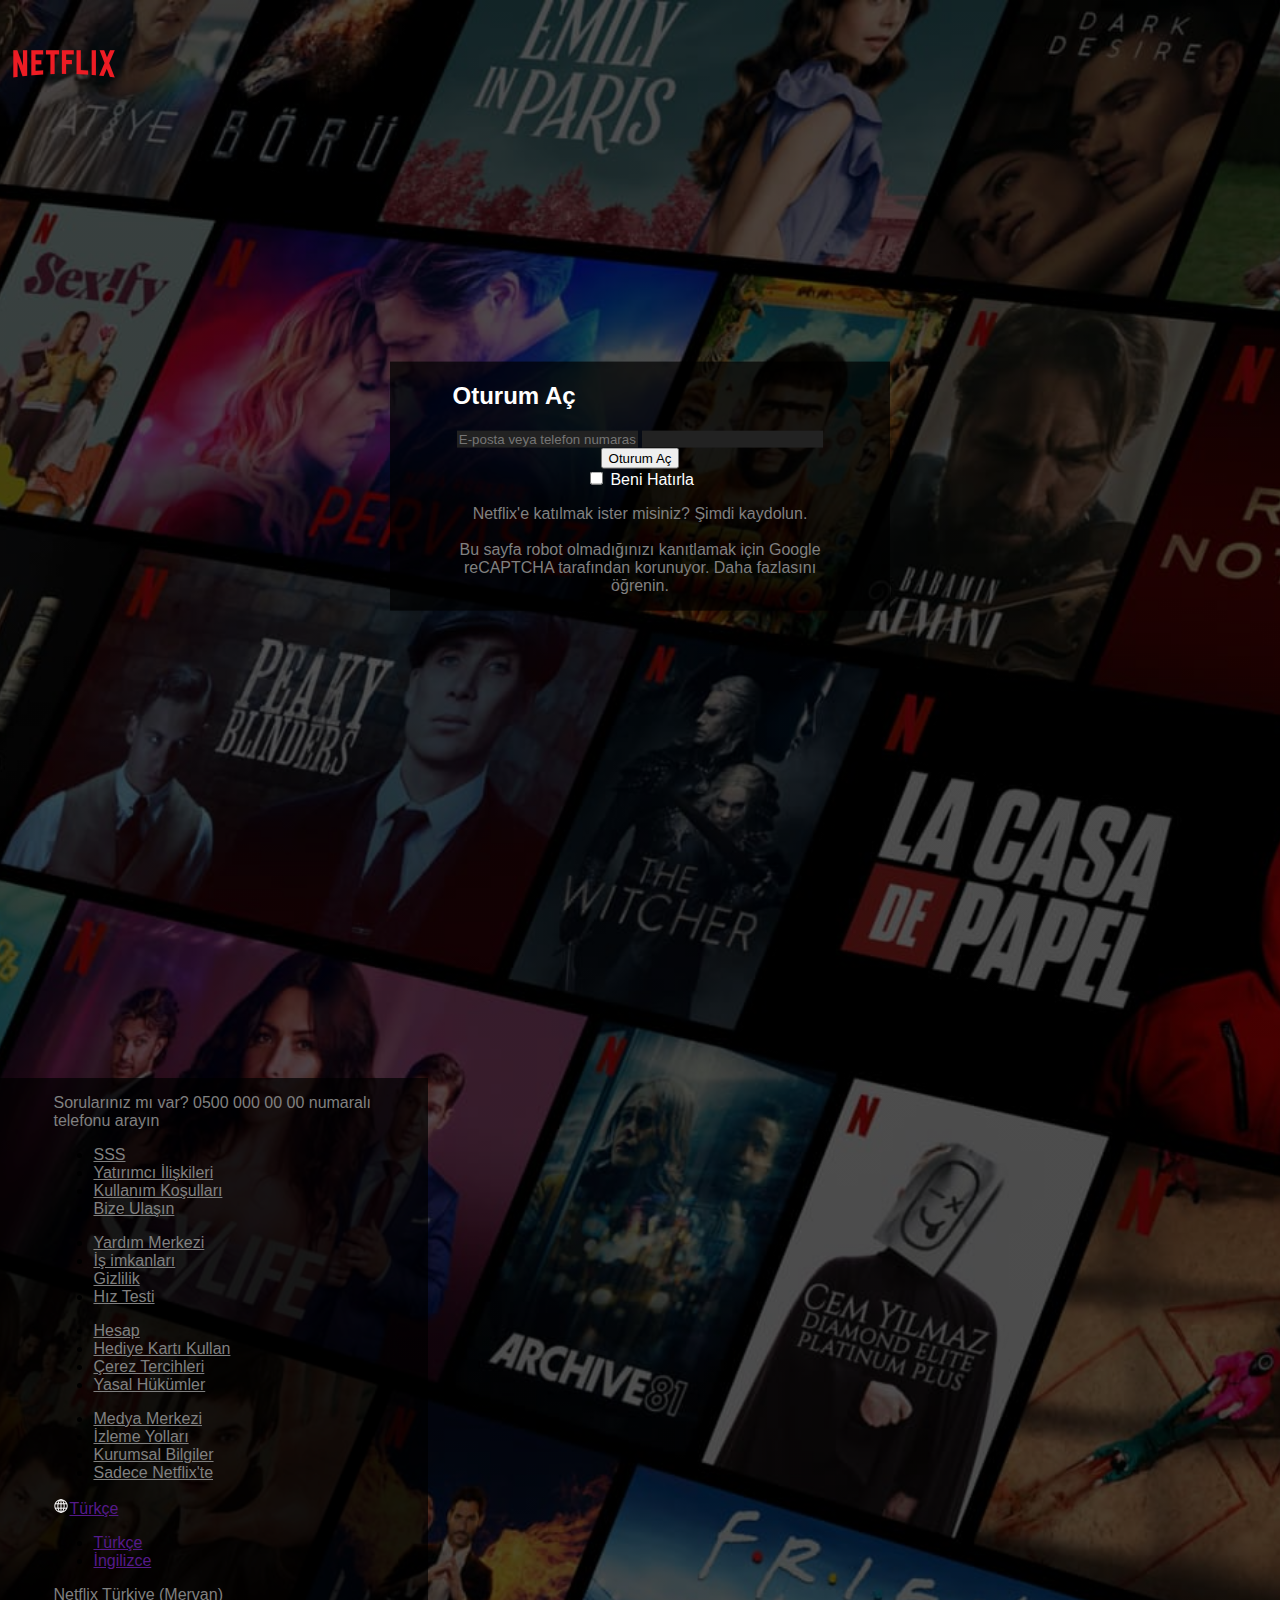
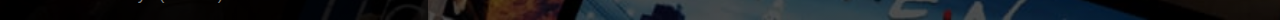
<file: login.html>
<!DOCTYPE html>
<html lang="en">
<head>
    <meta charset="UTF-8">
    <meta http-equiv="X-UA-Compatible" content="IE=edge">
    <meta name="viewport" content="width=device-width, initial-scale=1.0">
    <title>Document</title>
     <!-- Bootstrap -->
    <link href="https://cdn.jsdelivr.net/npm/bootstrap@5.2.0-beta1/dist/css/bootstrap.min.css" rel="stylesheet" integrity="sha384-0evHe/X+R7YkIZDRvuzKMRqM+OrBnVFBL6DOitfPri4tjfHxaWutUpFmBp4vmVor" crossorigin="anonymous">
    <!-- My CSS -->
    <link rel="stylesheet" href="style.css">
    <style>
        h2 {
            text-align: left;
            font-weight: bold;
        }

        .hero-image {
            height: 180%;
        }
        .hero-text {
            background-color: rgba(0, 0, 0, 0.700);
            width: 500px;
            top: 30%;
        }
        .hero-text2 {
            width: 75%;
            margin: auto;
        }
        .form-control {
            background-color: rgb(34, 34, 34);
            border: none;
        }
        .p-grey {
            color: grey;
        }
        .con-footer {
            position: absolute;
            bottom: 0;
            background-color: rgba(0, 0, 0, 0.700);
        }

        @media screen and (max-width: 700px) {
            .hero-image {
                background-image: linear-gradient(rgba(0, 0, 0, 1), rgba(0, 0, 0, 1)), url(img/arkaplan.jpg);
            }
        }
    </style>
</head>
<body>
    <div class="hero-image">
        <!-- navbar -->
        <nav class="navbar">
            <div class="container">
                <a href="" class="navbar-brand"><img src="img/netflix_logo.png" alt=""></a>
            </div>
        </nav>

        <div class="hero-text">
            <!-- form -->
            <form action="" class="hero-text2 mt-5 mb-5">
                <h2>Oturum Aç</h2>

                <div class="mb-3">
                    <input type="text" class="form-control form-control-lg" placeholder="E-posta veya telefon numarası">
                    <input type="password" name="" id="" class="form-control form-control-lg mt-5">
                </div>
                <div class="d-grid gap-2">
                    <button class="btn btn-danger btn-lg" type="button">Oturum Aç</button>
                </div>

                <div class="form-check text-start">
                    <input type="checkbox" name="" id="" class="form-check-input">
                    <label for="" class="form-check-label">
                        Beni Hatırla
                    </label>
                </div>

                <p class="p-grey">
                    Netflix'e katılmak ister misiniz? Şimdi kaydolun. <br><br>
                    Bu sayfa robot olmadığınızı kanıtlamak için Google reCAPTCHA tarafından korunuyor. Daha fazlasını öğrenin.
                </p>
            </form>
        </div>

         <!-- Footer -->
     <div class="container-fluid arkaplan mt-2 con-footer">
        <footer class="row">
            <p class="mt-5">Sorularınız mı var? 0500 000 00 00 numaralı telefonu arayın</p>

            <div class="col-lg-3 col-6">
                <ul class="navbar-nav">
                    <li class="nav-item mb-2"><a href="" class="nav-link">SSS</a></li>
                    <li class="nav-item mb-2"><a href="" class="nav-link">Yatırımcı İlişkileri</a></li>
                    <li class="nav-item mb-2"><a href="" class="nav-link">Kullanım Koşulları</a></li>
                    <li class="nav-item mb-2"><a href="" class="nav-link">Bize Ulaşın</a></li>
                </ul>
            </div>

            <div class="col-lg-3 col-6">
                <ul class="navbar-nav">
                    <li class="nav-item mb-2"><a href="" class="nav-link">Yardım Merkezi</a></li>
                    <li class="nav-item mb-2"><a href="" class="nav-link">İş imkanları</a></li>
                    <li class="nav-item mb-2"><a href="" class="nav-link">Gizlilik</a></li>
                    <li class="nav-item mb-2"><a href="" class="nav-link">Hız Testi</a></li>
                </ul>
            </div>

            <div class="col-lg-3 col-6">
                <ul class="navbar-nav">
                    <li class="nav-item mb-2"><a href="" class="nav-link">Hesap</a></li>
                    <li class="nav-item mb-2"><a href="" class="nav-link">Hediye Kartı Kullan</a></li>
                    <li class="nav-item mb-2"><a href="" class="nav-link">Çerez Tercihleri</a></li>
                    <li class="nav-item mb-2"><a href="" class="nav-link">Yasal Hükümler</a></li>
                </ul>
            </div>

            <div class="col-lg-3 col-6">
                <ul class="navbar-nav">
                    <li class="nav-item mb-2"><a href="" class="nav-link">Medya Merkezi</a></li>
                    <li class="nav-item mb-2"><a href="" class="nav-link">İzleme Yolları</a></li>
                    <li class="nav-item mb-2"><a href="" class="nav-link">Kurumsal Bilgiler</a></li>
                    <li class="nav-item mb-2"><a href="" class="nav-link">Sadece Netflix'te</a></li>
                </ul>
            </div>
        </footer>

        <div class="row">
            <div class="dropdown mb-4">
                <a href="" class="btn text-white dropdown-toggle" role="button" id="dropdownMenuLink" data-bs-toggle="dropdown"
                aria-expanded="false">
                <span><img src="img/world.png" alt=""></span>Türkçe
            </a>
            <ul class="dropdown-menu" aria-labelledby="dropdownMenuLink">
                <li><a href="" class="dropdown-item">Türkçe</a></li>
                <li><a href="" class="dropdown-item">İngilizce</a></li>
            </ul>
            </div>
            <p class="p-footer">Netflix Türkiye (Mervan)</p>
        </div>
    </div>
    </div>

    

    <!-- JavaScript Bundle with Popper -->
    <script src="https://cdn.jsdelivr.net/npm/bootstrap@5.2.0-beta1/dist/js/bootstrap.bundle.min.js" integrity="sha384-pprn3073KE6tl6bjs2QrFaJGz5/SUsLqktiwsUTF55Jfv3qYSDhgCecCxMW52nD2" crossorigin="anonymous"></script>
</body>
</html>
</file>
<file: style.css>
body, html {
    height: 100%;
    margin: 0;
    font-family: Arial, Helvetica, sans-serif;
    background-color: rgb(34, 34, 34);
}
/* Hero image */
.hero-image {
    background-image: linear-gradient(rgb(0, 0, 0, 0.6), rgb(0, 0, 0, 0.6)), url(img/arkaplan.jpg);
    height: 100%;
    background-position: center;
    background-repeat: no-repeat;
    background-size: cover;
    position: relative;
}
.hero-text {
    text-align: center;
    position: absolute;
    top: 60%;
    left: 50%;
    transform: translate(-50%, -50%);
    color: white;
}
.hero-text h1 {
    font-size: 5vw; /* vh = viewport-height  vw = viewport-width */
    font-weight: bold;
}

.input-group input {
    padding: 20px;
    border: none;
}

/* container-fluid arkaplan*/
.arkaplan {
    background-color: black;
}
.arkaplan .row {
    width: 75%;
    margin: auto;
}
.text {
    text-align: left;
    color: white;
}
.text h1{
    font-weight: bold;
}

/* Accordion */
.accordion {
    background-color: rgb(34, 34, 34);
    color: white;
    cursor: pointer;
    padding: 18px;
    width: 100%;
    border: none;
    text-align: left;
    outline: none;
    font-size: 20px;
    transition: 0.4s;
}
.panel {
    padding: 0 18px;
    display: none;
    background-color: rgb(34, 34, 34);
    overflow: hidden;
    color: white;
}
.accordion:after {
    content: '\002B';
    float: right;
    margin-left: 5px;
}

.active:after {
    content: '\02E3';
}

/* Footer */
footer p, .nav-link, .p-footer {
    color: grey;
    text-align: left;
}
footer .nav-link:hover {
    color: grey;
    text-decoration: underline;
}

@media screen and (max-width: 992px) {
    .text {
        text-align: center;
    }
}
</file>
